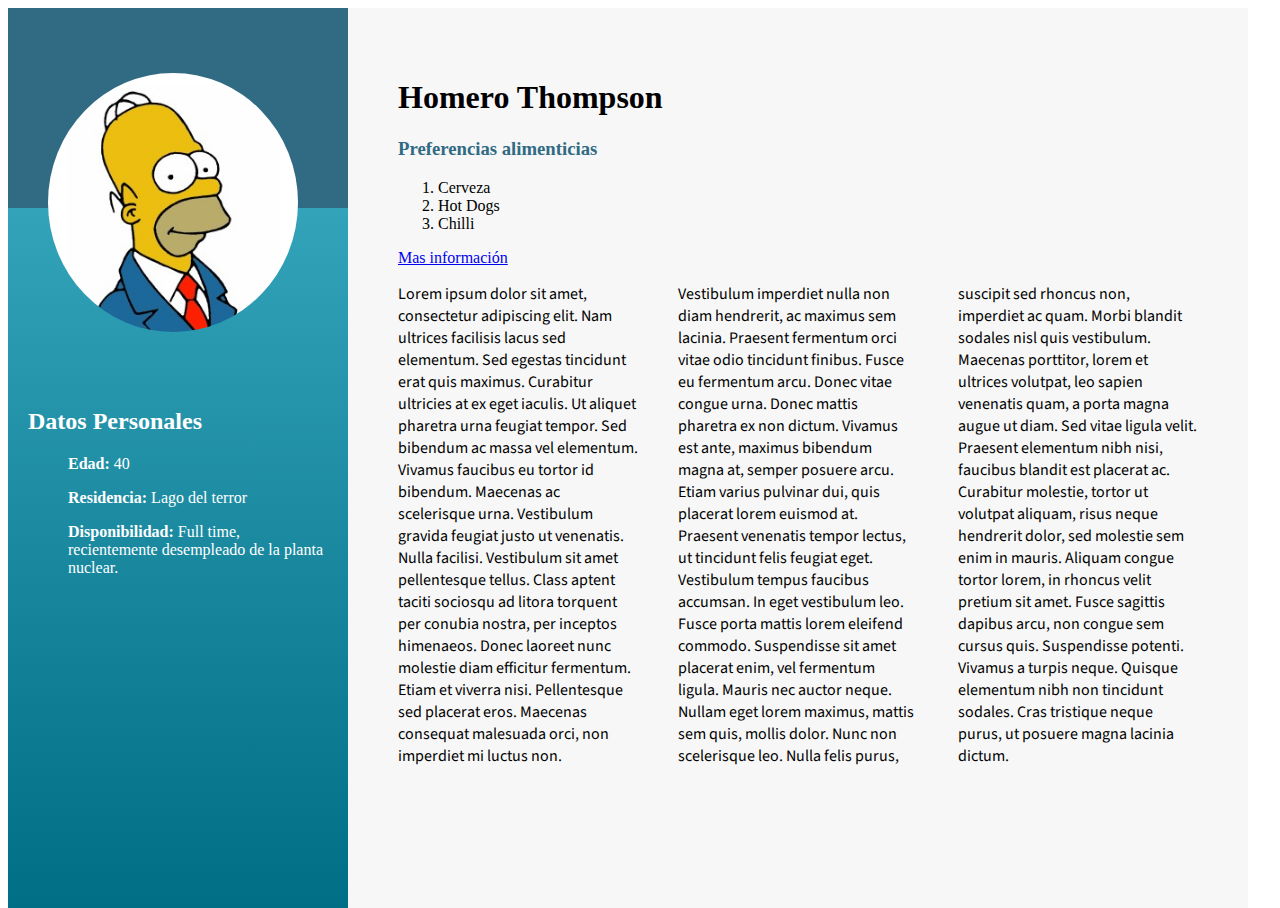
<file: unidad1/index.html>
<!-- Curso Full Stack UTN - DIEGO DEPOLO -->
<!DOCTYPE html>
<html>
<head>
	<meta charset="utf-8">
	<meta name="viewport" content="width=device-width, initial-scale=1">
	<link rel="stylesheet" type="text/css" href="estilos.css">
	<link rel="preconnect" href="https://fonts.googleapis.com">
	<link rel="preconnect" href="https://fonts.gstatic.com" crossorigin>
	<link href="https://fonts.googleapis.com/css2?family=Source+Sans+Pro:wght@300&display=swap" rel="stylesheet">
	<link rel="stylesheet" href="https://cdnjs.cloudflare.com/ajax/libs/font-awesome/6.0.0-beta3/css/all.min.css" integrity="sha512-Fo3rlrZj/k7ujTnHg4CGR2D7kSs0v4LLanw2qksYuRlEzO+tcaEPQogQ0KaoGN26/zrn20ImR1DfuLWnOo7aBA==" crossorigin="anonymous" referrerpolicy="no-referrer" />

	<title>Currículum Vitae</title>
</head>
<body>

	<div id="lateralA">
		<div id="lateralB1"><img id="fotoPerfil" src="homer.jpg" alt="Foto de perfil"></div>
		<div id="lateralB2">
			<p class="parrafos">
				<h2>Datos Personales</h2>
				<ul><b>Edad:</b> 40</ul>
				<ul><b>Residencia:</b> Lago del terror</ul>
				<ul><b>Disponibilidad:</b> Full time, recientemente desempleado de la planta nuclear.</ul>
			</p>
		</div>
	</div>

	<div id="cuerpo">
		<h1>Homero Thompson</h1>

		<p class="parrafos">
		<h3>Preferencias alimenticias</h3>
		<ol>
			<li><i class="fa-solid fa-beer-mug-empty"></i> Cerveza</li>
			<li><i class="fa-solid fa-hotdog"></i> Hot Dogs </li>
			<li><i class="fa-solid fa-pepper-hot"></i></i> Chilli</li>
		</ol>

		<a target="_blank" href="http://www.homerswebpage.com/">Mas información</a>
	</p>
	<p class="dosColum">
		Lorem ipsum dolor sit amet, consectetur adipiscing elit. Nam ultrices facilisis lacus sed elementum. Sed egestas tincidunt erat quis maximus. Curabitur ultricies at ex eget iaculis. Ut aliquet pharetra urna feugiat tempor. Sed bibendum ac massa vel elementum. Vivamus faucibus eu tortor id bibendum. Maecenas ac scelerisque urna. Vestibulum gravida feugiat justo ut venenatis. Nulla facilisi. Vestibulum sit amet pellentesque tellus. Class aptent taciti sociosqu ad litora torquent per conubia nostra, per inceptos himenaeos. Donec laoreet nunc molestie diam efficitur fermentum.

		Etiam et viverra nisi. Pellentesque sed placerat eros. Maecenas consequat malesuada orci, non imperdiet mi luctus non. Vestibulum imperdiet nulla non diam hendrerit, ac maximus sem lacinia. Praesent fermentum orci vitae odio tincidunt finibus. Fusce eu fermentum arcu. Donec vitae congue urna. Donec mattis pharetra ex non dictum. Vivamus est ante, maximus bibendum magna at, semper posuere arcu. Etiam varius pulvinar dui, quis placerat lorem euismod at. Praesent venenatis tempor lectus, ut tincidunt felis feugiat eget. Vestibulum tempus faucibus accumsan. In eget vestibulum leo. Fusce porta mattis lorem eleifend commodo. Suspendisse sit amet placerat enim, vel fermentum ligula.

		Mauris nec auctor neque. Nullam eget lorem maximus, mattis sem quis, mollis dolor. Nunc non scelerisque leo. Nulla felis purus, suscipit sed rhoncus non, imperdiet ac quam. Morbi blandit sodales nisl quis vestibulum. Maecenas porttitor, lorem et ultrices volutpat, leo sapien venenatis quam, a porta magna augue ut diam. Sed vitae ligula velit. Praesent elementum nibh nisi, faucibus blandit est placerat ac. Curabitur molestie, tortor ut volutpat aliquam, risus neque hendrerit dolor, sed molestie sem enim in mauris. Aliquam congue tortor lorem, in rhoncus velit pretium sit amet. Fusce sagittis dapibus arcu, non congue sem cursus quis. Suspendisse potenti. Vivamus a turpis neque. Quisque elementum nibh non tincidunt sodales. Cras tristique neque purus, ut posuere magna lacinia dictum.
	</p>
	</div>
	




	
	

	
	
</body>
</html>
</file>
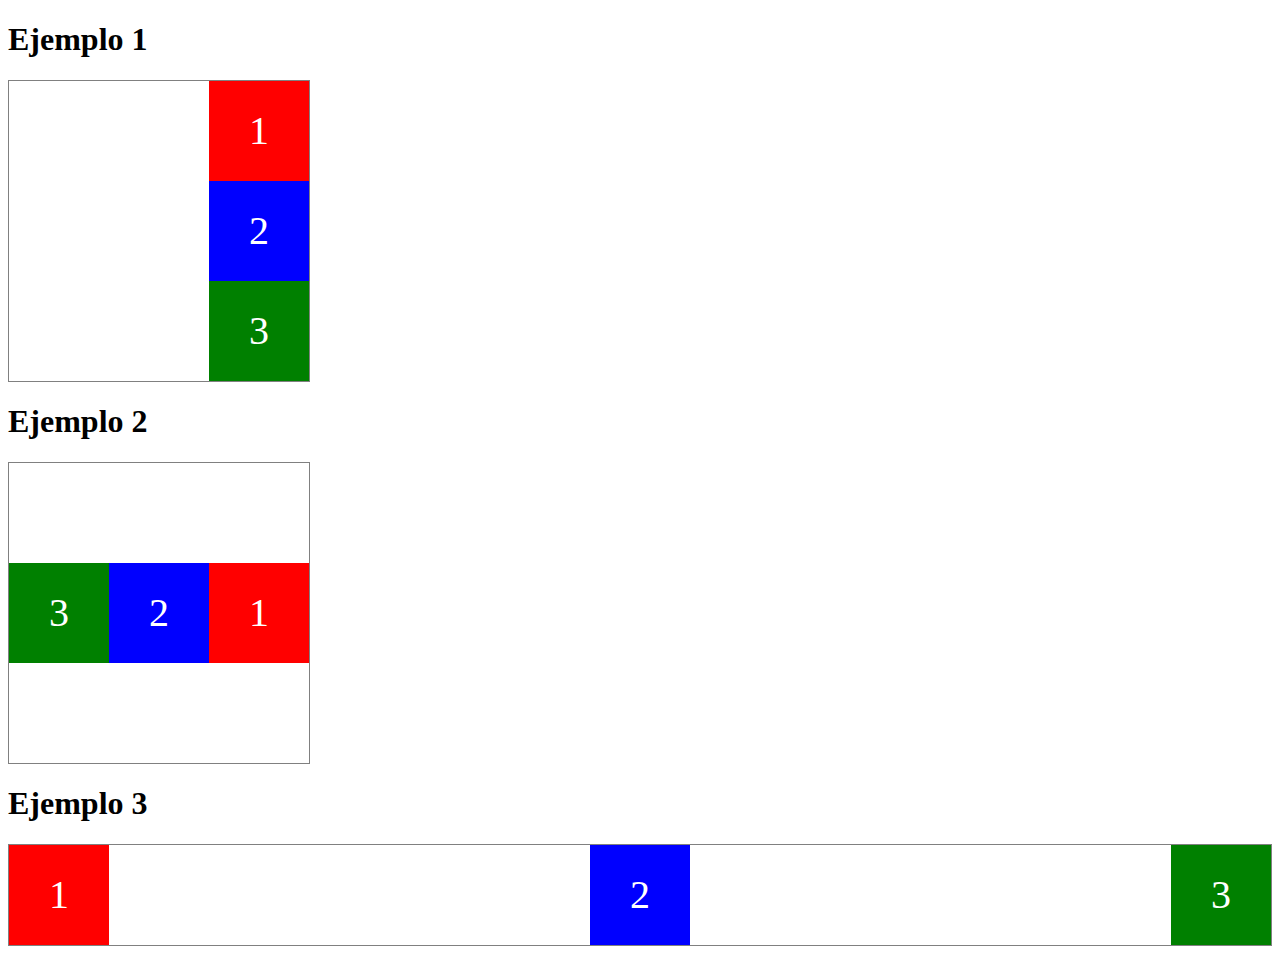
<file: unidad2/index.html>
<!-- Curso Full Stack UTN - DIEGO DEPOLO -->
<!DOCTYPE html>
<html>
<head>
	<meta charset="utf-8">
	<meta name="viewport" content="width=device-width, initial-scale=1">
	<link rel="stylesheet" type="text/css" href="style.css">
	<title>FlexBoxes</title>
</head>
<body>
	<h1>Ejemplo 1</h1>
	<div class="container1">
		<div class="box1">1</div>
		<div class="box2">2</div>
		<div class="box3">3</div>
	</div>

	<h1>Ejemplo 2</h1>
	<div class="container2">
		<div class="box1">1</div>
		<div class="box2">2</div>
		<div class="box3">3</div>
	</div>
	
	<h1>Ejemplo 3</h1>
	<div class="container3">
		<div class="box1">1</div>
		<div class="box2">2</div>
		<div class="box3">3</div>
	</div>
</body>
</html>
</file>
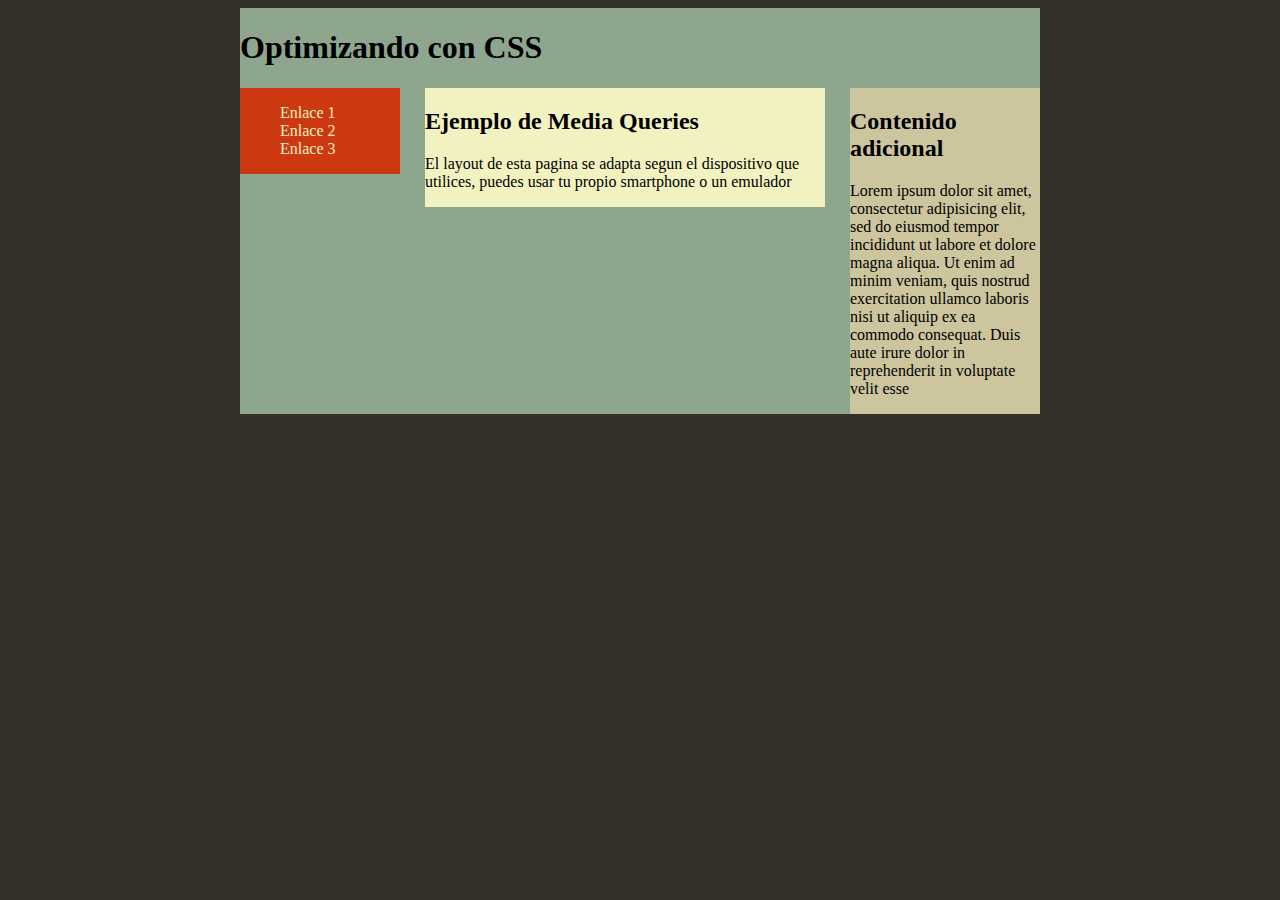
<file: unidad3/index.html>
<!DOCTYPE html>
<html lang="en">
<head>
  <meta charset="UTF-8">
  <meta name="viewport" content="width=device-width, initial-scale=1.0">
  <title>Document</title>
  <link rel="stylesheet" href="base.css">
  
  <link rel="stylesheet" media="(max-width: 800px)" href="movil.css" />
</head>
<body>
  <div id="contenedor">
    <h1>Optimizando con CSS </h1>
    <nav>
      <ul>
        <li><a href="#">Enlace 1</a></li>
        <li><a href="#">Enlace 2</a></li>
        <li><a href="#">Enlace 3</a></li>
      </ul>
    </nav>
    <section>
      <h2>Ejemplo de Media Queries </h2>
      <p> El layout de esta pagina se adapta segun el dispositivo que utilices, puedes usar tu propio smartphone o un
        emulador</p>
      </section>
    <aside>
      <h2> Contenido adicional </h2>
      <p>Lorem ipsum dolor sit amet, consectetur adipisicing elit, sed do eiusmod tempor incididunt ut labore et dolore
        magna aliqua. Ut enim ad minim veniam, quis nostrud exercitation ullamco laboris nisi ut aliquip ex ea commodo
        consequat. Duis aute irure dolor in reprehenderit in voluptate velit esse</p>
    </aside>
  
  </div>
  
</body>
</html>
</file>
<file: unidad1/estilos.css>
/* Curso Full Stack UTN - DIEGO DEPOLO */
/* Hoja de estilo unidad 4 */


#lateralA{
	
	width: 340px;
	height: 800px;
	float:  left;
}
#lateralB1{
	background-color: #316B83;
	width: 340px;
	height: 200px;
}
#lateralB2{
	/*background-color: #6D8299;*/
	width: 300px;
	height: 500px;
	padding: 20px;
	padding-top: 180px;
	color: white;

	background: rgb(51,163,186);
	background: linear-gradient(180deg, rgba(51,163,186,1) 0%, rgba(0,110,133,1) 100%);

}
#cuerpo{
	background-color: #F7F7F7;
	width: 800px;
	height: 800px;
	float:  left;	
	padding: 50px;
}



#fotoPerfil{
	border-radius: 50%;
	margin-left: 40px;
	margin-top: 65px;
	width: 250px;
}

h3{
	color: #316B83;
}

a:visited{
	color: #316B83;
}
a:hover{
	color: red;
}

.dosColum{
	column-count: 3;
	column-gap: 40px;
	font-family: 'Source Sans Pro', sans-serif;
}
</file>
<file: unidad2/style.css>
/* Curso Full Stack UTN - DIEGO DEPOLO */
/* Hoja de estilo unidad 4 */

.box1, .box2, .box3{
	background-color:  red;
	width: 100px;
	height: 100px;
	font-size: 40px;
	color:  white;
	
	display: flex;
	align-items: center;
	justify-content:  center;
	
}
.box2{
	background-color:  blue;
}
.box3{
	background-color:  green;
}


.container1{
	border:  solid 1px gray;
	width: 300px;
	height: 300px;

	display: flex;
	flex-direction: column;
	align-items: flex-end;

}
.container2{
	border:  solid 1px gray;
	width: 300px;
	height: 300px;

	display: flex;
	flex-direction: row-reverse;
	align-items: center;
}
.container3{
	border:  solid 1px gray;

	
	display: flex;
	flex-direction: row;
	justify-content:  space-between;
}
</file>
<file: unidad3/base.css>
@charset "utf-8";
/* CSS Document */

body {
	color: #000;
	background: #332F29;
	font-size:100%;
}
#contenedor {
	width: 800px;
	background: #8FA68E;
	margin-right:auto;
	margin-left:auto;
	overflow: hidden;
}
nav {
	background: #CC3910;
	float: left;
	width: 160px;
}
ul {
	list-style-type:none;
}
a {
	color:#F1F2C0;
	text-decoration: none;
}
section {
	background: #F1F2C0;
	float: left;
	margin: 0 0 0 25px;
	width: 400px;
}
aside {
	background: #CCC59E;
	float: right;
	width: 190px;
}
</file>
<file: unidad3/movil.css>
/* CSS Document */
#contenedor {
	width: 100%;
	display: flex;	
	Flex-direction: column;
}
nav {
	background: #FC6;
	float: left;
	width: auto;
	border-bottom: solid 1px;
}
li {
	padding: 6px;
}
a {
	color:black;
	text-decoration: none;
}
section {
	background: #F1F2C0;
	width: auto;
	margin:  0;
	padding: 10px;
	border-bottom: solid 1px;
}
aside {
	background: #CCC59E;
	width: auto;
	padding: 10px;
}
</file>
